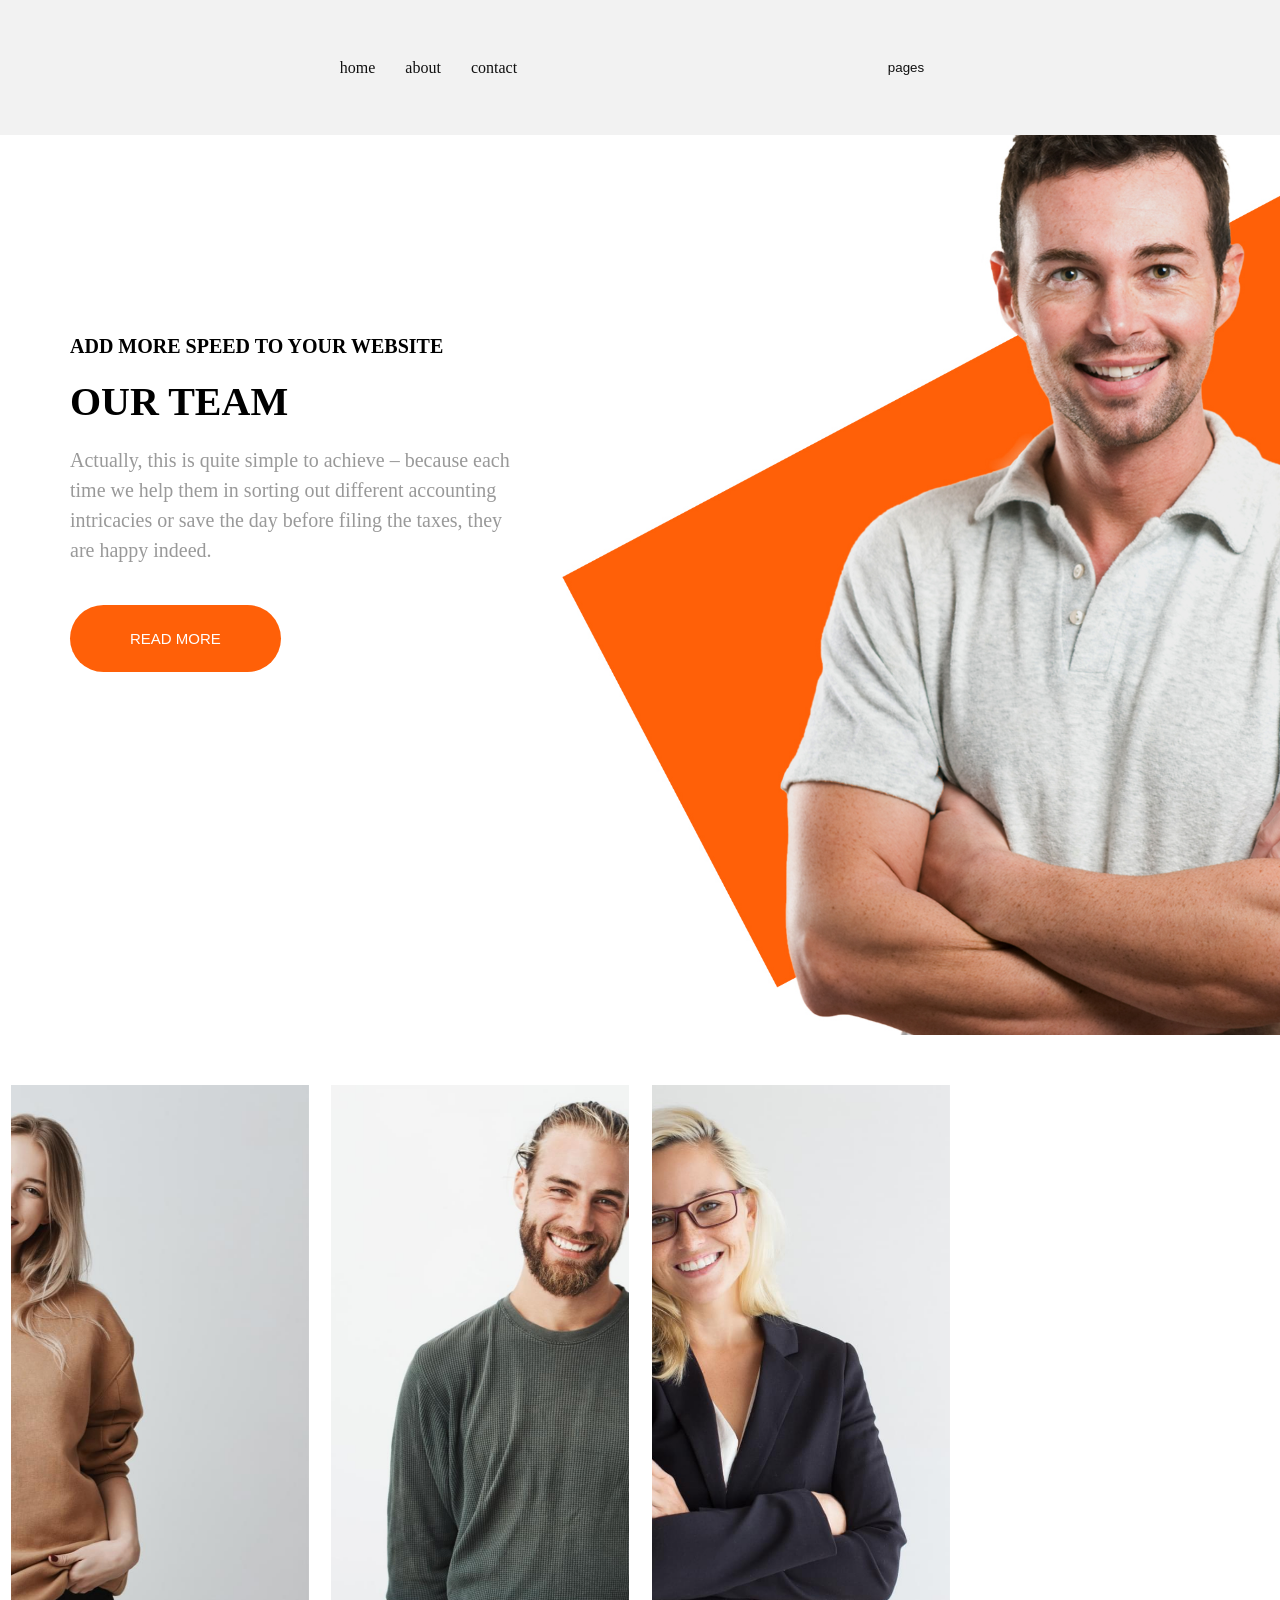
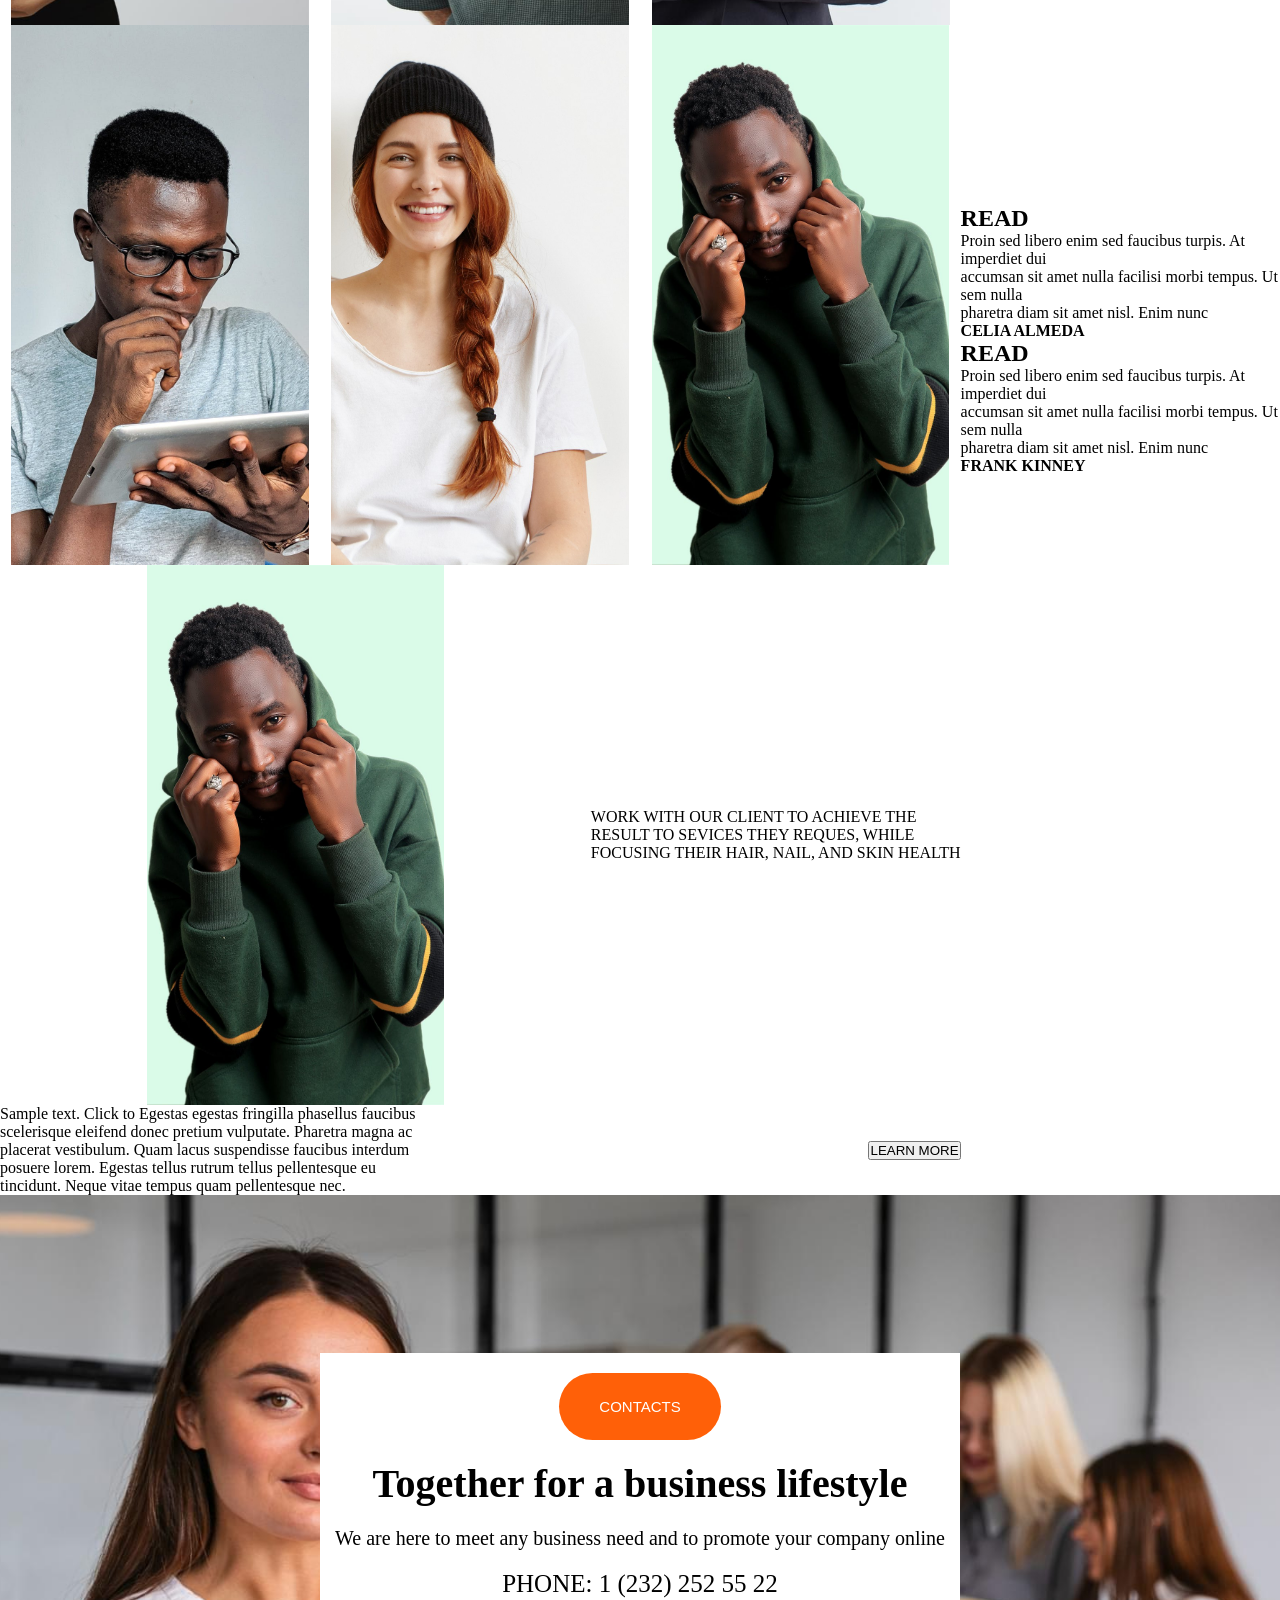
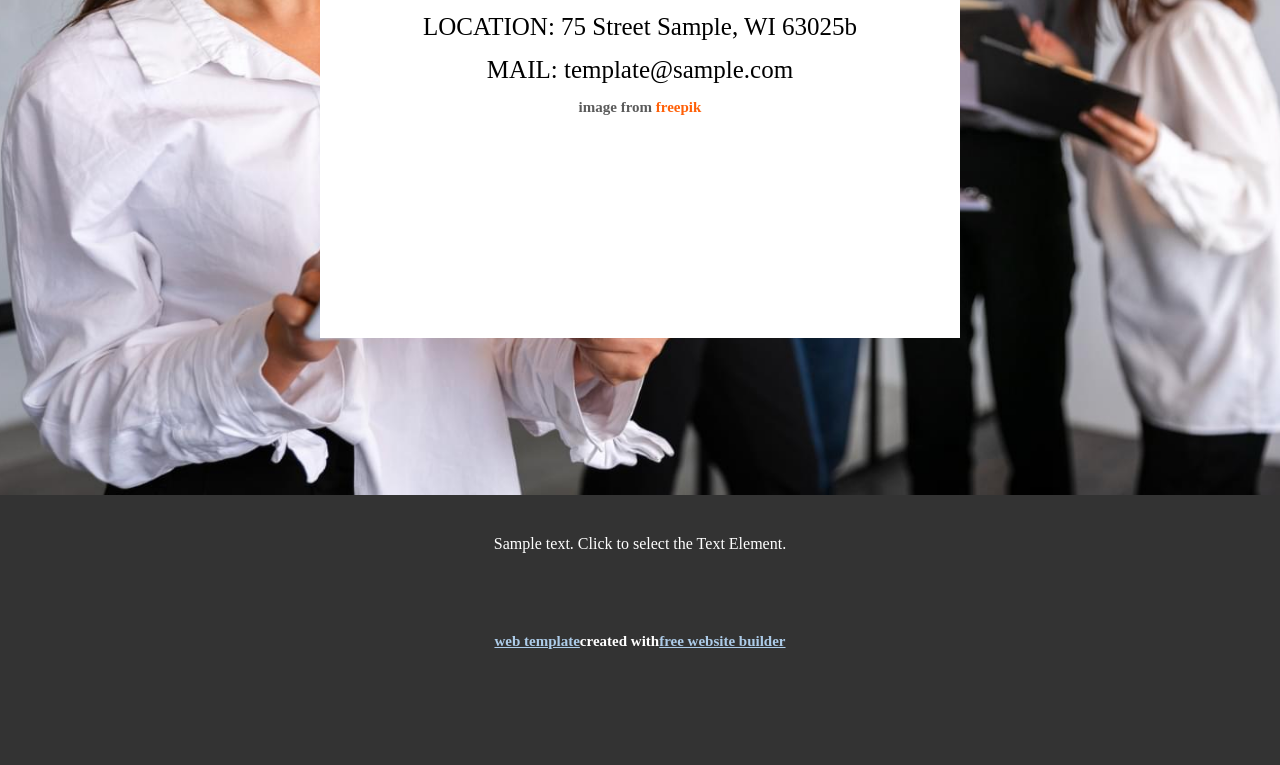
<file: company/index.html>
<!DOCTYPE html>
<html lang="en">
<head>
  <meta charset="UTF-8">
  <meta name="viewport" content="width=device-width, initial-scale=1.0">
  <title>Document</title>
  <link rel="stylesheet" href="style.css">
  <link rel="stylesheet" href="pages.css">
  <link rel="stylesheet" href="media.css">
</head>
<body>
  <header>
    <nav>
      <div class="menu"></div>
      <ul>
        <a href="index.html"><li>home</li></a>
        <a href="about.html"><li>about</li></a>
        <a href="contact.html"><li>contact </li></a>
      </ul>
      
    </nav>
    <nav class="dropdown">
      <button class="btn">pages</button>
      <ul class="dropdown-list">
        <a href="index.html"><li>home</li></a>
        <a href="page-1.html"><li>page-1</li></a>
        <a href="page-2.html"><li>page-2</li></a>
        <a href="page-3.html"><li>page-3</li></a>
        <a href="page-4.html"><li>page-4</li></a>
      </ul>
    </nav>

    
  </header>

  <section class="hero">
   <div class="text-area">
    <h4>
      ADD MORE SPEED TO YOUR WEBSITE
    </h4>
    <h1>
      OUR TEAM
    </h1>
    <p>
      Actually, this is quite simple to achieve – because each <br>
      time we help them in sorting out different accounting <br>
      intricacies or save the day before filing the taxes, they <br>
      are happy indeed.
    </p>
    <button>READ MORE</button>
   </div>
  </section>

  <section class="members">
    <div class="members-container">
      <div class="people people-1"> </div>
      <div class="people people-2"> </div>
      <div class="people people-3"> </div>
      <div class="people people-4"> </div>
      <div class="people people-5"> </div>
      <div class="people people-6"> </div>
      <div class="people people-7"> </div>
          WORK WITH OUR CLIENT TO ACHIEVE THE  <br>
          RESULT TO SEVICES THEY REQUES, WHILE <br>
          FOCUSING THEIR HAIR, NAIL, AND SKIN HEALTH
        </h5>
        <p>
          Sample text. Click to Egestas egestas fringilla phasellus faucibus  <br>
          scelerisque eleifend donec pretium vulputate. Pharetra magna ac <br>
          placerat vestibulum. Quam lacus suspendisse faucibus interdum <br>
          posuere lorem. Egestas tellus rutrum tellus pellentesque eu <br>
          tincidunt. Neque vitae tempus quam pellentesque nec.
        </p>
        <button>LEARN MORE</button>
      </div>
      <div class="right">
        <div class="top">
          <h2>READ</h2>
          <p>
            Proin sed libero enim sed faucibus turpis. At imperdiet dui <br>
            accumsan sit amet nulla facilisi morbi tempus. Ut sem nulla  <br>
            pharetra diam sit amet nisl. Enim nunc
          </p>
          <h4>
            CELIA ALMEDA
          </h4>
        </div>
        <div class="top">
          <h2>READ</h2>
          <p>
            Proin sed libero enim sed faucibus turpis. At imperdiet dui <br>
            accumsan sit amet nulla facilisi morbi tempus. Ut sem nulla <br>
            pharetra diam sit amet nisl. Enim nunc
          </p>
          <h4>
            FRANK KINNEY
          </h4>
        </div>
      </div>
    </div>
  </section>
  <section class="together">
    <div class="call-lines">
      <button>CONTACTS</button>
      <h3>
        Together for a business lifestyle
      </h3>
      <p>
        We are here to meet any business need and to promote your company online
      </p>
      <div class="fill">
        <label>PHONE:</label>
        1 (232) 252 55 22 <br>
      </div>
      <div class="fill">
        <label>LOCATION:</label>
        75 Street Sample, WI 63025b <br>
      </div>
     <div class="fill">
        <label>MAIL:</label>
        template@sample.com
     </div>
     <h6>image from <span>freepik</span></h6>
    </div>
  </section>

  <footer>
    <p>Sample text. Click to select the Text Element.</p>
    <h6><a href="">web template</a><span>created with</span><a href="">free website builder</a></h6>
  </footer>
</body>
</html>
</file>
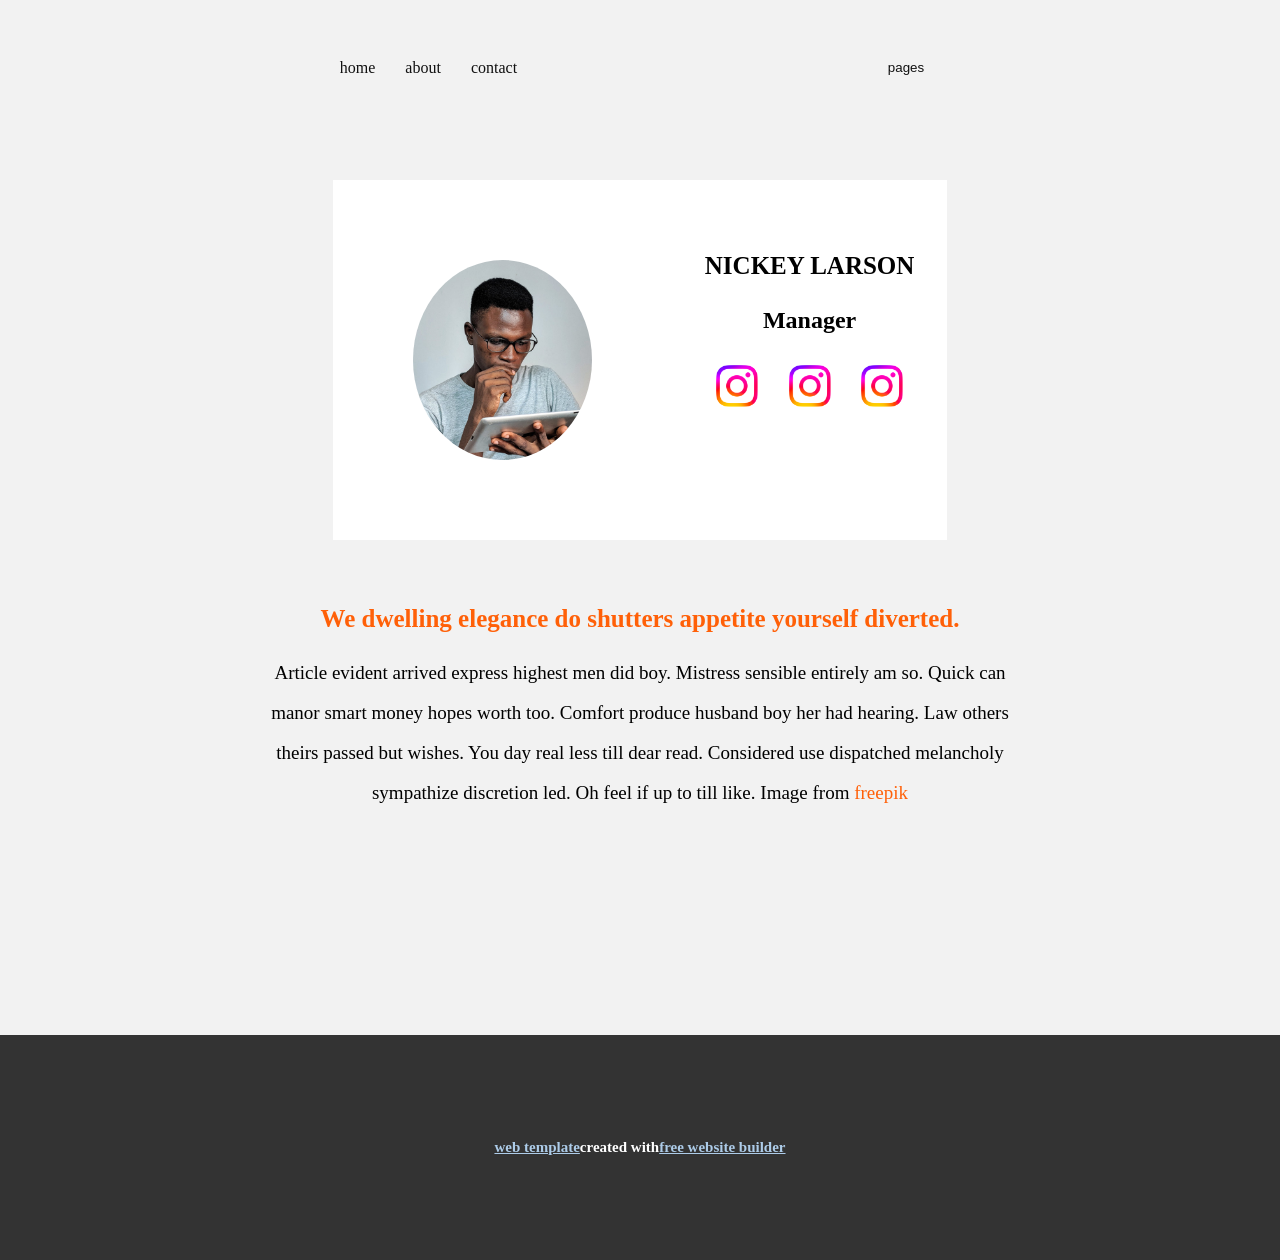
<file: company/about.html>
<!DOCTYPE html>
<html lang="en">
<head>
  <meta charset="UTF-8">
  <meta name="viewport" content="width=device-width, initial-scale=1.0">
  <title>Document</title>
  <link rel="stylesheet" href="style.css">
  <link rel="stylesheet" href="pages.css">
  <link rel="stylesheet" href="media.css">
</head>
<body>
  <header>
    <nav>
      <div class="menu"></div>
      <ul>
        <a href="index.html"><li>home</li></a>
        <a href="about.html"><li>about</li></a>
        <a href="contact.html"><li>contact </li></a>
      </ul>
    </nav>
    <nav class="dropdown">
      <button class="btn">pages</button>
      <ul class="dropdown-list">
        <a href="index.html"><li>home</li></a>
        <a href="page-1.html"><li>page-1</li></a>
        <a href="page-2.html"><li>page-2</li></a>
        <a href="page-3.html"><li>page-3</li></a>
        <a href="page-4.html"><li>page-4</li></a>
      </ul>
    </nav>
  </header>

  <section class="first">
    <div class="first-container">
      <div class="first-image">
        <div class="circle"></div>
        <div class="right">
          <h3>NICKEY LARSON</h3>
          <h6>Manager</h6>
          <div class="icon">
            <img src="images\instagram.png" alt="" width="25%" style="fill-opacity: orangered;">
            <img src="images\instagram.png" alt="" width="25%" style="fill-opacity: orangered;">
            <img src="images\instagram.png" alt="" width="25%" style="fill-opacity: orangered;">
          </div>
        </div>
      </div>
      <div class="first-text">
        <h5>We dwelling elegance do shutters appetite yourself diverted.</h5>
        <p>
          Article evident arrived express highest men did boy. Mistress sensible entirely am so. Quick can <br>
          manor smart money hopes worth too. Comfort produce husband boy her had hearing. Law others <br>
          theirs passed but wishes. You day real less till dear read. Considered use dispatched melancholy <br>
          sympathize discretion led. Oh feel if up to till like. Image from <span>freepik</span>
        </p>
      </div>
    </div>
  </section>

  <footer class="about">
    <h6><a href="">web template</a><span>created with</span><a href="">free website builder</a></h6>
  </footer>

</body>
</html>
</file>
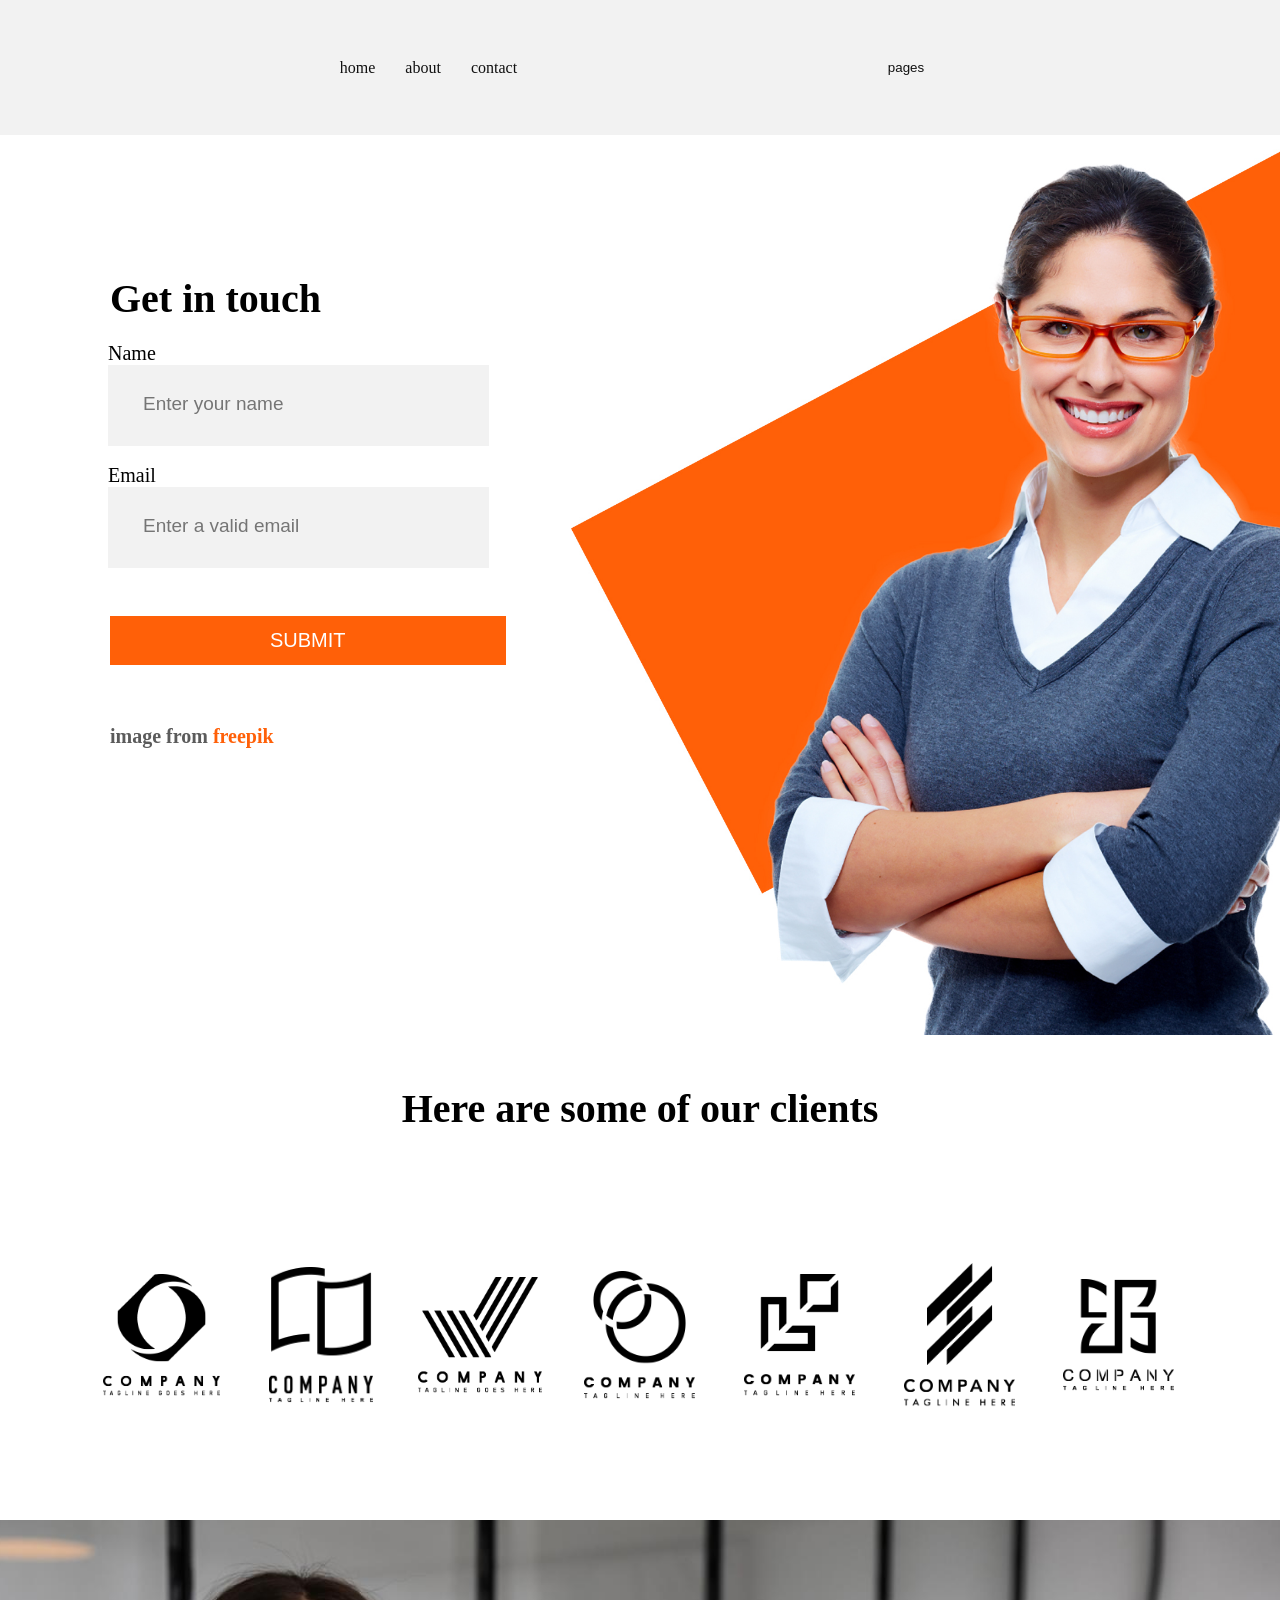
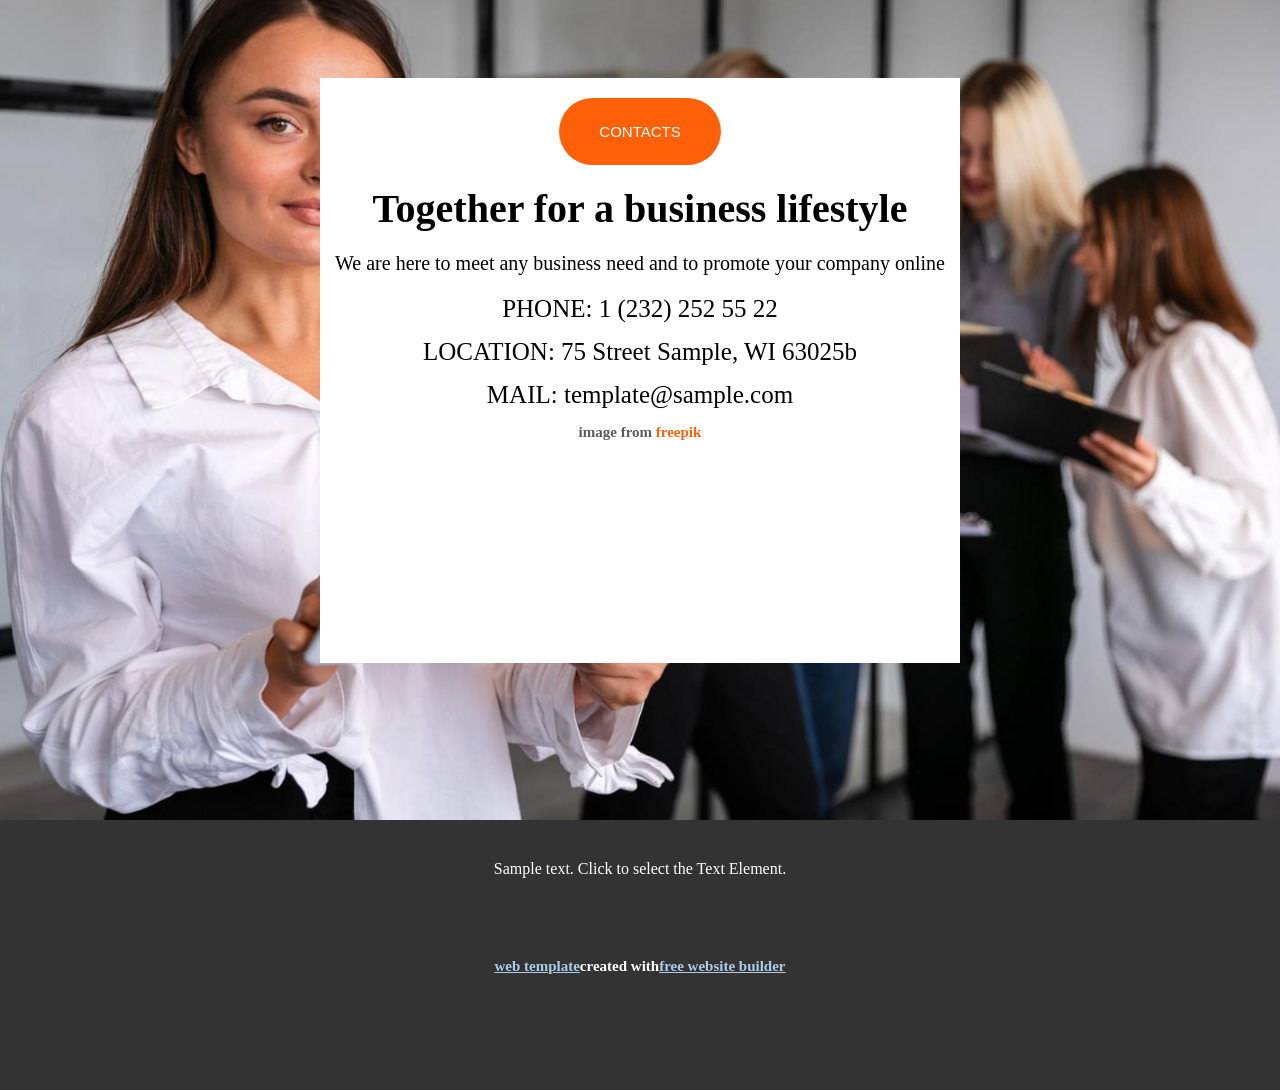
<file: company/contact.html>
<!DOCTYPE html>
<html lang="en">
<head>
  <meta charset="UTF-8">
  <meta name="viewport" content="width=device-width, initial-scale=1.0">
  <title>Document</title>
  <link rel="stylesheet" href="style.css">
  <link rel="stylesheet" href="pages.css">
  <link rel="stylesheet" href="media.css">
</head>
<body>
  <header>
    <nav>
      <div class="menu"></div>
      <ul>
        <a href="index.html"><li>home</li></a>
        <a href="about.html"><li>about</li></a>
        <a href="contact.html"><li>contact </li></a>
      </ul>
    </nav>
    <nav class="dropdown">
      <button class="btn">pages</button>
      <ul class="dropdown-list">
        <a href="index.html"><li>home</li></a>
        <a href="page-1.html"><li>page-1</li></a>
        <a href="page-2.html"><li>page-2</li></a>
        <a href="page-3.html"><li>page-3</li></a>
        <a href="page-4.html"><li>page-4</li></a>
      </ul>
    </nav>
  </header>
  <section class="reach-out">
    <form>
      <h1>Get in touch</h1>

      <div class="fill-box">
        <label for="name">Name</label> <br>
        <input type="text" name="name" id="" placeholder="Enter your name "> <br>
      </div>

      <div class="fill-box">
        <label for="email">Email</label> <br>
        <input type="email" name="email" id="" placeholder="Enter a valid email"><br>
      </div>

        <button>SUBMIT</button>
      <h6>image from <span>freepik</span></h6>
    </form>
  </section>
  <section class="client">
    <h3>Here are some of our clients</h3>
    <div class="client-container">
      <div class="companies">
        <img src="images\comp-1.png" alt="" width="90%">
      </div>
      <div class="companies">
        <img src="images\comp-2.png" alt="" width="80%">
      </div>
      <div class="companies">
        <img src="images\comp-3.png" alt="" width="95%">
      </div>
      <div class="companies">
        <img src="images\comp-4.png" alt="" width="85%">
      </div>
      <div class="companies">
        <img src="images\comp-5.png" alt="" width="85%">
      </div>
      <div class="companies">
        <img src="images\comp-6.png" alt="" width="85%">
      </div>
      <div class="companies">
        <img src="images\comp-7.png" alt="" width="85%">
      </div>
    </div>
  </section>
  <section class="together">
    <div class="call-lines">
      <button>CONTACTS</button>
      <h3>
        Together for a business lifestyle
      </h3>
      <p>
        We are here to meet any business need and to promote your company online
      </p>
      <div class="fill">
        <label>PHONE:</label>
        1 (232) 252 55 22 <br>
      </div>
      <div class="fill">
        <label>LOCATION:</label>
        75 Street Sample, WI 63025b <br>
      </div>
     <div class="fill">
        <label>MAIL:</label>
        template@sample.com
     </div>
     <h6>image from <span>freepik</span></h6>
    </div>
  </section>

  <footer>
    <p>Sample text. Click to select the Text Element.</p>
    <h6><a href="">web template</a><span>created with</span><a href="">free website builder</a></h6>
  </footer>
</body>
</html>
</file>
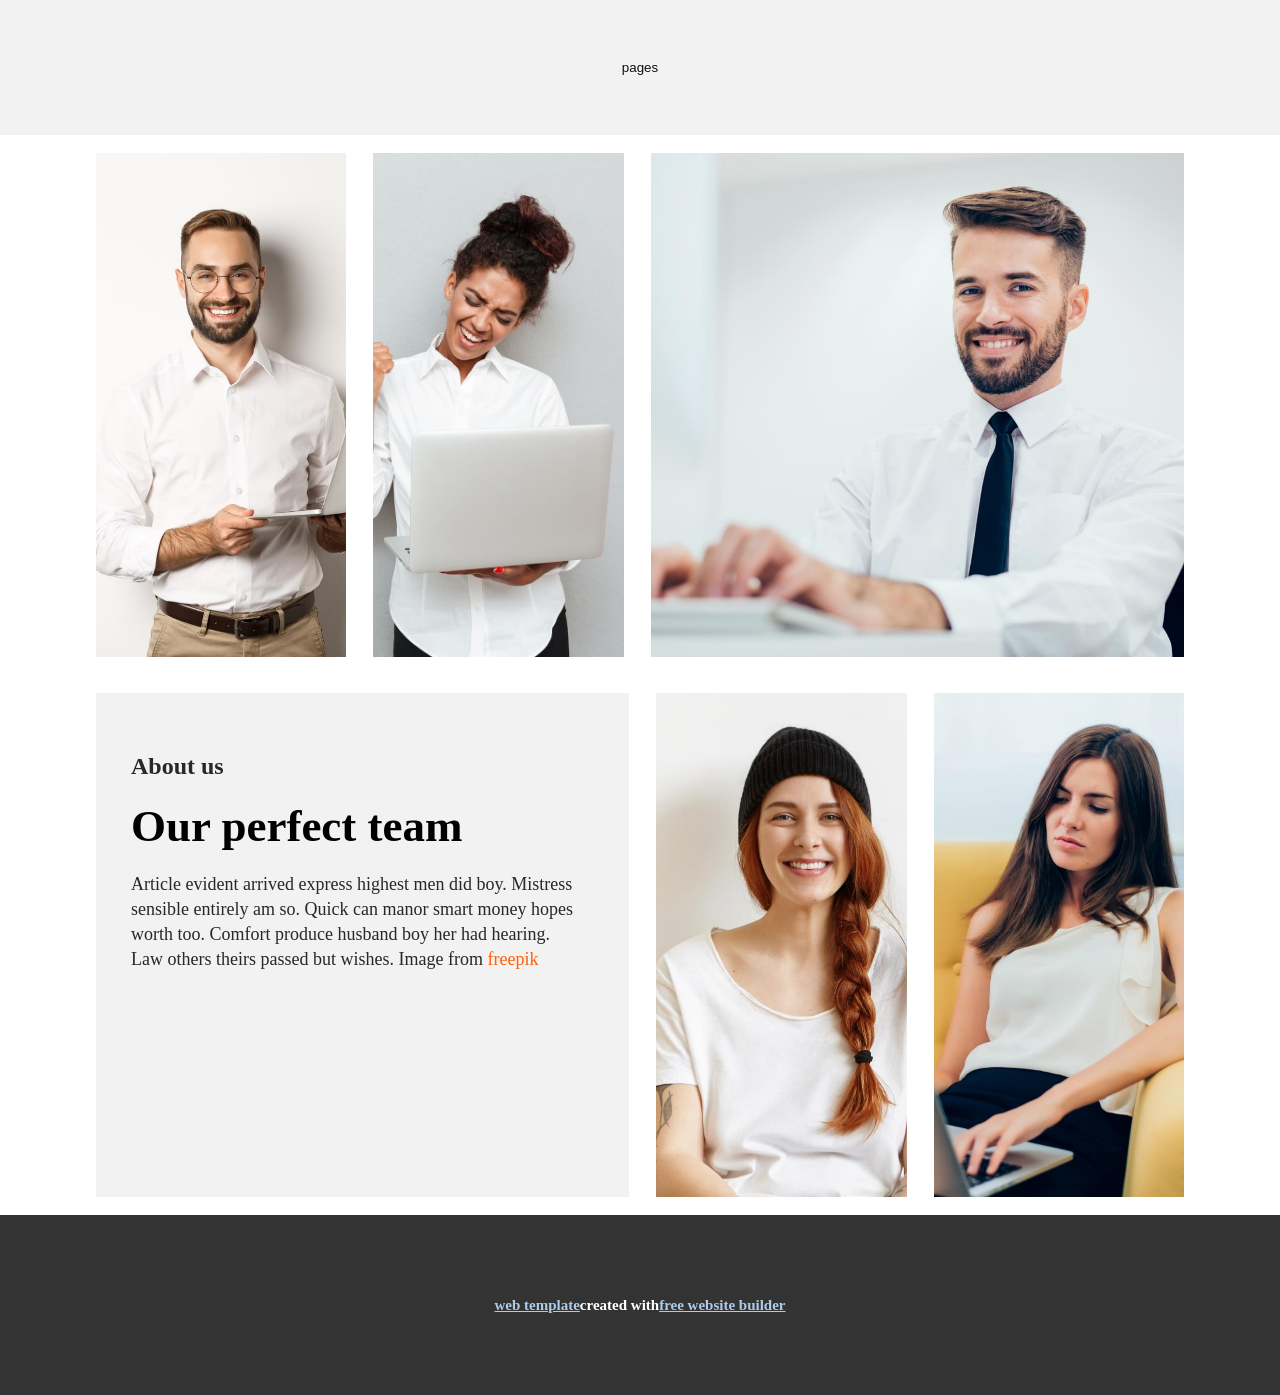
<file: company/page-1.html>
<!DOCTYPE html>
<html lang="en">
<head>
  <meta charset="UTF-8">
  <meta name="viewport" content="width=device-width, initial-scale=1.0">
  <title>Document</title>
    <link rel="stylesheet" href="style.css">
    <link rel="stylesheet" href="pages.css">
    <link rel="stylesheet" href="media.css">
</head>
<body>
  <header>
    <nav class="dropdown">
      <button class="btn">pages</button>
      <ul class="dropdown-list">
        <a href="index.html"><li>home</li></a>
        <a href="page-1.html"><li>page-1</li></a>
        <a href="page-2.html"><li>page-2</li></a>
        <a href="page-3.html"><li>page-3</li></a>
        <a href="page-4.html"><li>page-4</li></a>
      </ul>
    </nav>
  </header>
  <section class="team">
    <div class="team-container">
      <div class="mates-1 mate"></div>
      <div class="mates-2 mate"></div>
      <div class="mates-3 mate"></div>
      <div class="mates-4 mate">
        <h5>About us</h5>
        <h3>Our perfect team</h3>
        <p>
          Article evident arrived express highest men did boy. Mistress <br>
          sensible entirely am so. Quick can manor smart money hopes <br>
          worth too. Comfort produce husband boy her had hearing. <br>
          Law others theirs passed but wishes. Image from <span>freepik</span>
        </p>
      </div>
      <div class="mates-5 mate"></div>
      <div class="mates-6 mate"></div>
    </div>
  </section>
  <footer class="page-1">
    <h6><a href="">web template</a><span>created with</span><a href="">free website builder</a></h6>
  </footer>
</body>
</html>
</file>
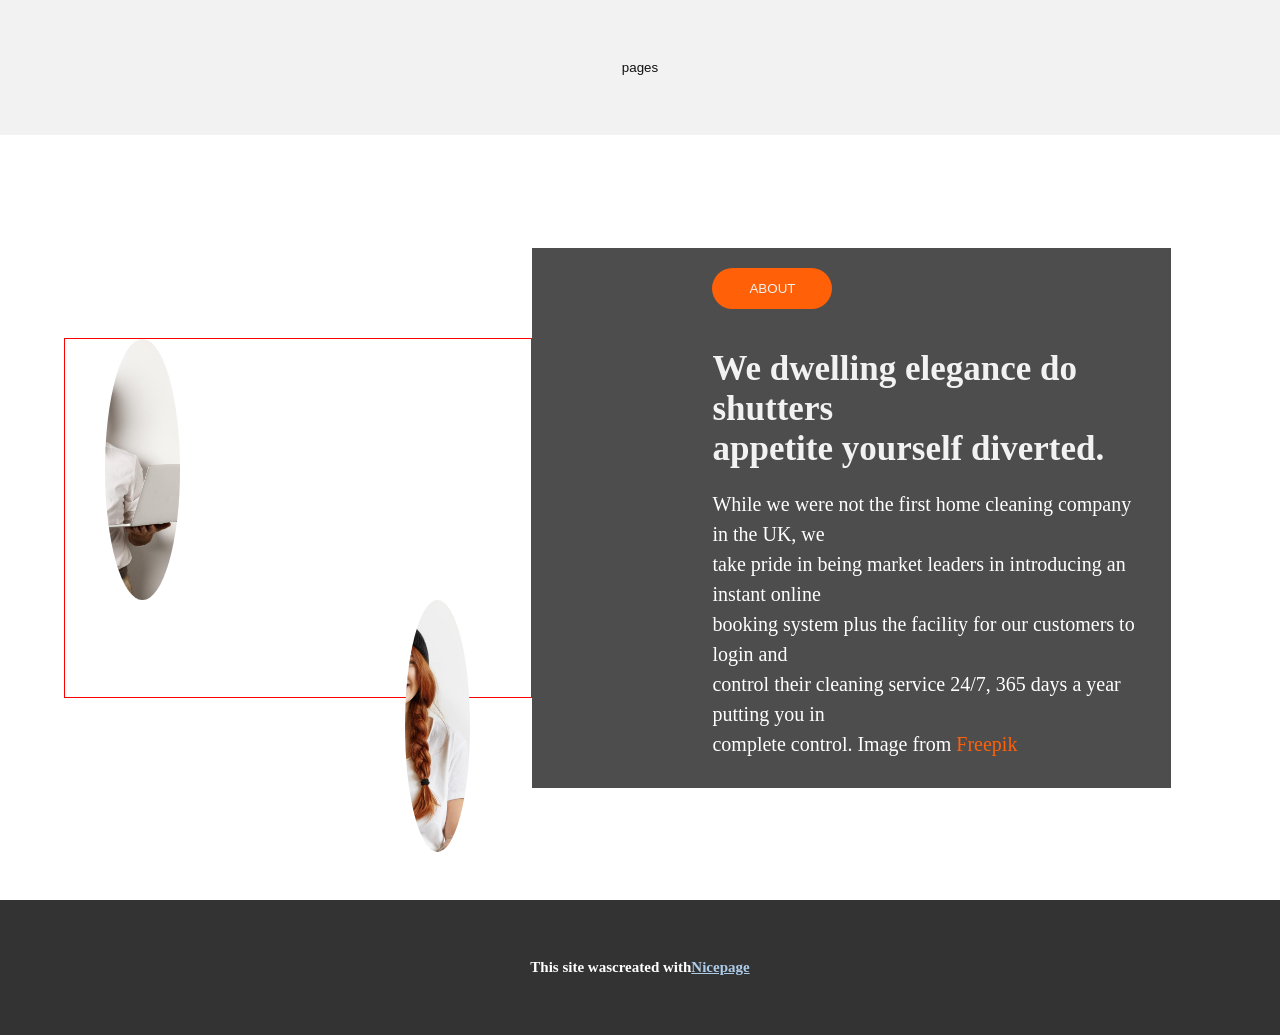
<file: company/page-2.html>
<!DOCTYPE html>
<html lang="en">
<head>
  <meta charset="UTF-8">
  <meta name="viewport" content="width=device-width, initial-scale=1.0">
  <title>Document</title>
    <link rel="stylesheet" href="style.css">
    <link rel="stylesheet" href="pages.css">
    <link rel="stylesheet" href="media.css">
</head>
<body>
  <header>
    <nav class="dropdown">
      <button class="btn">pages</button>
      <ul class="dropdown-list">
        <a href="index.html"><li>home</li></a>
        <a href="page-1.html"><li>page-1</li></a>
        <a href="page-2.html"><li>page-2</li></a>
        <a href="page-3.html"><li>page-3</li></a>
        <a href="page-4.html"><li>page-4</li></a>
      </ul>
    </nav>
  </header>
  <section class="page-2">
    <div class="page-2-container">
      <div class="position">
        <div class="pic-1 pic"> </div>
        <div class="pic-2 pic"> </div>
      </div>
      <div class="pic-text"> 
        <button>ABOUT</button>
        <h3>
          We dwelling elegance do shutters <br>
           appetite yourself diverted.
        </h3>
        <p>
          While we were not the first home cleaning company in the UK, we <br>
          take pride in being market leaders in introducing an instant online <br>
          booking system plus the facility for our customers to login and <br>
          control their cleaning service 24/7, 365 days a year putting you in <br>
          complete control. Image from <span>Freepik</span>
        </p>
      </div>
    </div>
  </section>
  <footer class="pagefoot">
    <h6>This site wascreated with</span><a href="">Nicepage</a></h6>
  </footer>
</body>
</html>
</file>
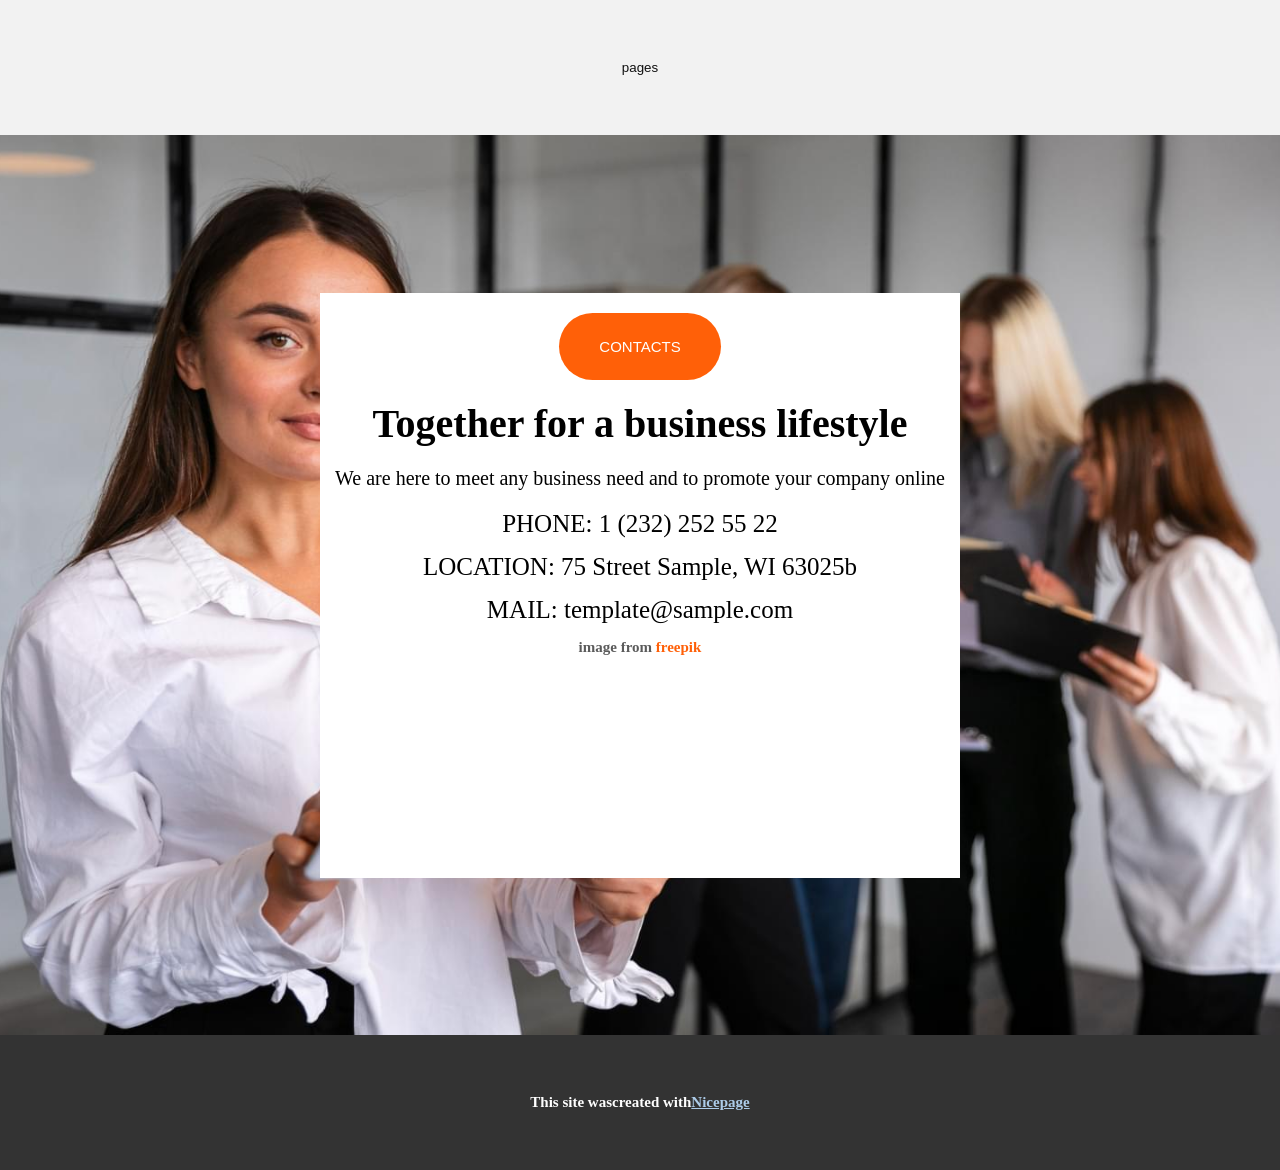
<file: company/page-3.html>
<!DOCTYPE html>
<html lang="en">
<head>
  <meta charset="UTF-8">
  <meta name="viewport" content="width=device-width, initial-scale=1.0">
  <title>Document</title>
    <link rel="stylesheet" href="style.css">
    <link rel="stylesheet" href="pages.css">
    <link rel="stylesheet" href="media.css">
</head>
<body>
  <header>
    <nav class="dropdown">
      <button class="btn">pages</button>
      <ul class="dropdown-list">
        <a href="index.html"><li>home</li></a>
        <a href="page-1.html"><li>page-1</li></a>
        <a href="page-2.html"><li>page-2</li></a>
        <a href="page-3.html"><li>page-3</li></a>
        <a href="page-4.html"><li>page-4</li></a>
      </ul>
    </nav>
  </header>
  <section class="together">
    <div class="call-lines">
      <button>CONTACTS</button>
      <h3>
        Together for a business lifestyle
      </h3>
      <p>
        We are here to meet any business need and to promote your company online
      </p>
      <div class="fill">
        <label>PHONE:</label>
        1 (232) 252 55 22 <br>
      </div>
      <div class="fill">
        <label>LOCATION:</label>
        75 Street Sample, WI 63025b <br>
      </div>
     <div class="fill">
        <label>MAIL:</label>
        template@sample.com
     </div>
     <h6>image from <span>freepik</span></h6>
    </div>
  </section>

  <footer class="pagefoot">
    <h6>This site wascreated with</span><a href="">Nicepage</a></h6>
  </footer>
</body>
</html>
</file>
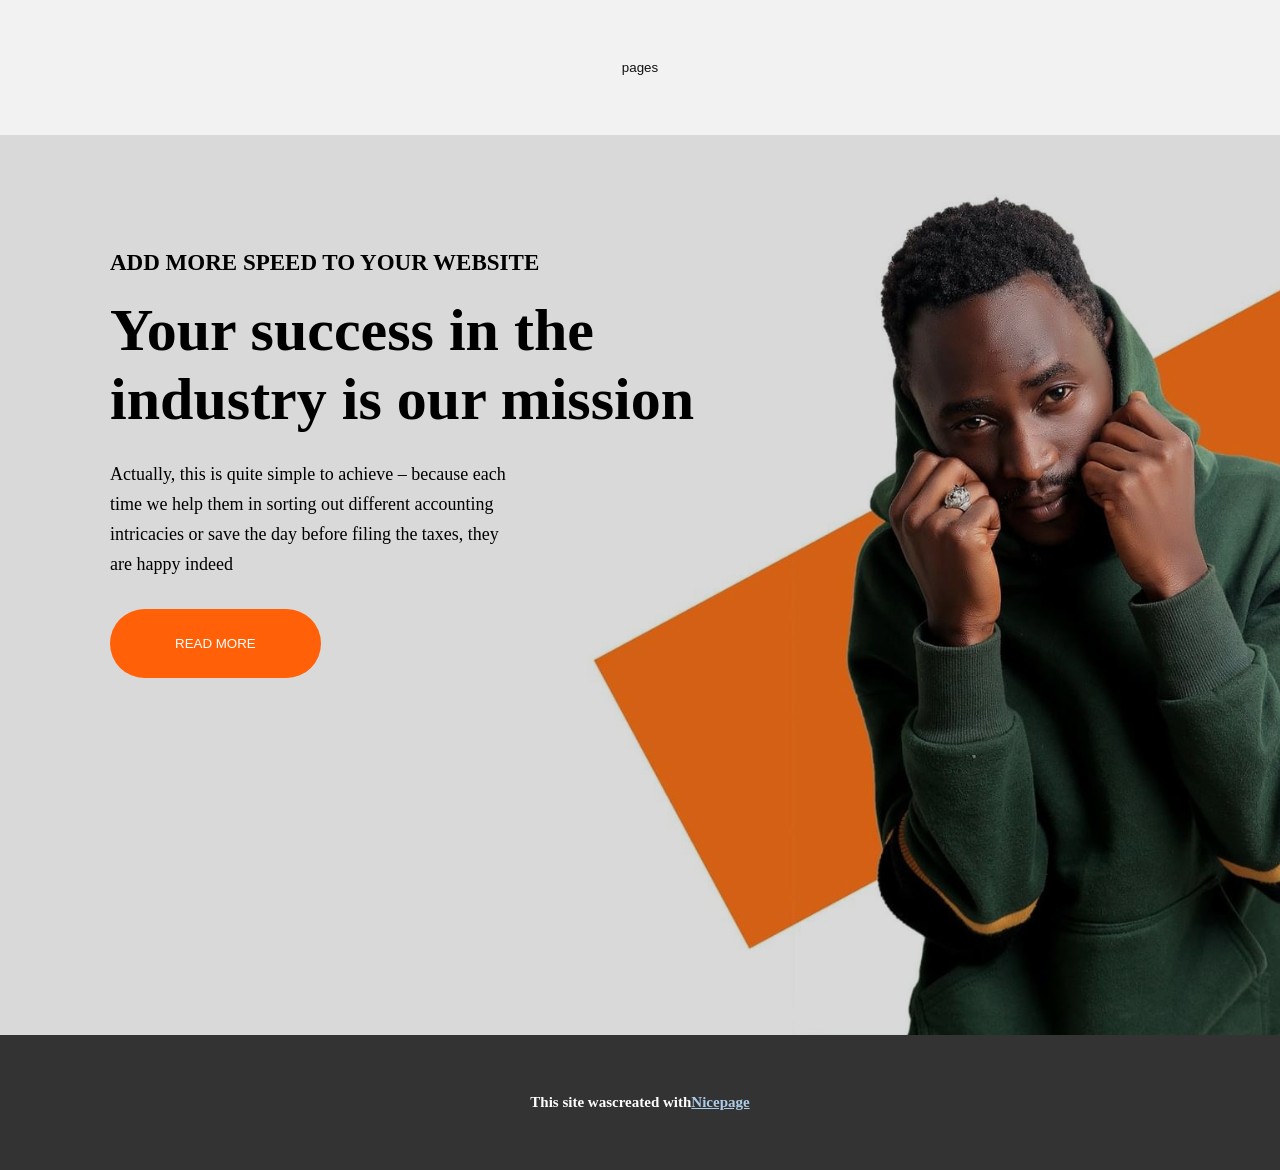
<file: company/page-4.html>
<!DOCTYPE html>
<html lang="en">
<head>
  <meta charset="UTF-8">
  <meta name="viewport" content="width=device-width, initial-scale=1.0">
  <title>Document</title>
    <link rel="stylesheet" href="style.css">
    <link rel="stylesheet" href="pages.css">
    <link rel="stylesheet" href="media.css">
</head>
<body>
  <header>
    <nav class="dropdown">
      <button class="btn">pages</button>
      <ul class="dropdown-list">
        <a href="index.html"><li>home</li></a>
        <a href="page-1.html"><li>page-1</li></a>
        <a href="page-2.html"><li>page-2</li></a>
        <a href="page-3.html"><li>page-3</li></a>
        <a href="page-4.html"><li>page-4</li></a>
      </ul>
    </nav>
  </header>
  <section class="success">
    <div class="text-path">
      <h4>ADD MORE SPEED TO YOUR WEBSITE</h4>
      <h1>
        Your success in the <br> industry is our mission
      </h1>
      <p>
        Actually, this is quite simple to achieve – because each <br>
        time we help them in sorting out different accounting <br>
        intricacies or save the day before filing the taxes, they <br>
        are happy indeed
      </p>
      <button>READ MORE</button>
    </div>
  </section>
  <footer class="pagefoot">
    <h6>This site wascreated with</span><a href="">Nicepage</a></h6>
  </footer>
</body>
</html>
</file>
<file: company/style.css>
*{
  margin: 0;
  padding: 0;
  box-sizing: border-box;
}

header{
  /* border: 1px solid red; */
  background-color: #f2f2f2;
  width: 100%;
  height: 15vh;
  display: flex;
  align-items: center;
  justify-content: space-evenly;
}

nav ul{
  display: flex;
}



nav ul li{
  margin: 15px;
  list-style: none;
}

.menu{
  display: none;
  width: 30px;
  height: 30px;
  /* border: 1px solid red; */
  background-image: url(./images/stack_14035097.png);
  background-position: center;
  background-repeat: no-repeat;
  background-size: cover ;
}

.hero{
  /* border: 1px solid red; */
  width: 100%;
  height: 100vh;
  display: flex;
  align-items: center;
  justify-content: space-between;
  background-image: url(./images/pexels-photo-7336500.jpg);
  background-position: center;
  background-repeat: no-repeat;
  background-size: cover ;

}

.text-area{
  margin-left: 50px;
  width: 40%;
  height: 60vh;
  /* border: 1px solid red; */
}

.text-area h4{
  margin: 20px;
  font-size: 20px;
}
.text-area h1{
  margin: 20px;
  color: black;
  font-size: 40px;
}
.text-area p{
  margin: 20px;
  line-height: 30px;
  color: #999999;
  font-size: 20px;
}

.text-area button{
  border: none;
  padding: 25px 60px;
  border-radius:50px ;
  margin: 20px;
  color: #ffffff;
  font-size: 15px;
  outline: none;
  background-color: #ff6008;
}


/* ANOTHER SECTION  BEGINS FROM BELOW*/


.members{
  width: 100%;
  height: 190vh;
  /* border: 1px solid red; */
  display: flex;
  align-items: center;
  justify-content: center;
  margin-top: 50px;
}

.members-container{
  width: 90%;
  height: 190vh;
  /* border: 1px solid red; */
  display: flex;
  align-items: center;
  justify-content: space-between;
  /* flex-direction: column; */
  flex-wrap: wrap;  
}

@keyframes real{
  from{
    opacity: 0;
    scale: 0;
  }
  to{
    opacity: 1;
    scale: 1;
  }
}

.people{
  animation: real linear;
  animation-timeline: view();
  animation-range: entry 0% cover 45%;
}

.people-1{
  width: 31%;
  height: 60vh;
  /* border: 1px solid red; */
  margin: auto;
  background-image: url(./images/0ne.jpg);
  background-position: right;
  background-repeat: no-repeat;
   background-size: cover;
}

.people-2{
  width: 31%;
  height: 60vh;
  /* border: 1px solid red; */
  margin: auto;
  background-image: url(./images/two.jpg);
  background-position: left;
  background-repeat: no-repeat;
   background-size: cover;
}

.people-3{
  width: 31%;
  height: 60vh;
  /* border: 1px solid red; */
  margin: auto;
  background-image: url(./images/three.jpg);
  background-position: center;
  background-repeat: no-repeat;
   background-size: cover;
}

.people-4{
  width: 31%;
  height: 60vh;
  /* border: 1px solid red; */
  margin: auto;
  background-image: url(./images/four.jpeg);
  background-position: center;
  background-repeat: no-repeat;
   background-size: cover;
}

.people-5{
  width: 31%;
  height: 60vh;
  /* border: 1px solid red; */
  margin: auto;
  background-image: url(./images/five.jpg);
  background-position: center;
  background-repeat: no-repeat;
   background-size: cover;
}

.people-6{
  width: 31%;
  height: 60vh;
  /* border: 1px solid red; */
  margin: auto;
  background-image: url(./images/six.jpeg);
  background-position: center;
  background-repeat: no-repeat;
   background-size: cover;
}

.people-7{
  width: 31%;
  height: 60vh;
  /* border: 1px solid red; */
  margin: auto;
  background-image: url(./images/six.jpeg);
  background-position: center;
  background-repeat: no-repeat;
   background-size: cover;
}

.people-8{
  width: 31%;
  height: 60vh;
  /* border: 1px solid red; */
  margin: auto;
  background-image: url(./images/seven.jpeg);
  background-position: center;
  background-repeat: no-repeat;
   background-size: cover;
}

.people-9{
  width: 31%;
  height: 60vh;
  /* border: 1px solid red; */
  margin: auto;
  background-image: url(./images/eight.jpg);
  background-position: center;
  background-repeat: no-repeat;
   background-size: cover;
}


/* ANOTHER SECTION BEGINS FROM BELOW */


.pink{
  width: 100%;
  height: 100vh;
  display: flex;
  align-items: center;
  justify-content: center;
  background-color: #f0cccf;
}

.pink-container{
  width: 84%;
  height: 85vh;
  display: flex;
  align-items: center;
  justify-content: space-between;
}

.pink .left{
  width: 55%;
  height: 85vh;
  margin-right: 10px;
  /* border: 1px solid red; */
  background-color: #ff6008;
  color: #ffffff;
}

.pink .left h5{
  font-size: 21px;
  margin: 60px 0px 20px 25px;
}

.pink .left p{
  font-size: 21px;
  line-height: 40px;
  margin-left: 20px;
}

.pink .left button{
  border: none;
  padding: 25px 60px;
  border-radius:50px ;
  margin: 20px;
  color: #111111;
  font-size: 15px;
  outline: none;
  background-color: #ffffff;
}

.pink .right{
  width: 50%;
  height: 85vh;
  display: flex;
  align-items: center;
  justify-content: space-between;
  flex-direction: column;
  /* border: 1px solid red; */
}

.pink .right .top{
  /* border: 1px solid red; */
  background-color: #ffffff;
  height: 40vh;
  width: 100%;
  animation: trans linear;
  animation-timeline: view();
  animation-range: entry 0% cover 45%;
}

@keyframes trans{
  from{
    opacity: 0;
    transform: translatex(100px);
  }

  to{
    opacity: 1;
    transform:translatex(0px) ;
  }
}

.pink .right .top h2{
  padding-top: 35px;
  color: #ff6008;
  margin-bottom: 20px;
  margin: 20px;
}

.pink .right .top p{
  font-size: 20px;
  margin: 20px;
  color: rgba(19, 19, 19, 0.904);

}

.pink .right .top h4{
  margin: 20px;
  font-size: 20px;
}


/* ANOTHER SECTION BEGINS FROM BELOW */


.together{
  width: 100%;
  height: 100vh;
   background-image: url(./images/nine.jpg);
   background-position: center;
   background-repeat: no-repeat;
    background-size: cover;
    display: flex;
    align-items: center;
    justify-content: center;
}

.together .call-lines{
  width: 50%;
  height: 65vh;
  background-color: #ffffff;
  text-align: center;
  /* border: 1px solid red; */
}

@keyframes read{
  from{
    opacity: 0;
    scale: 0;
  }
  to{
    opacity: 1;
    scale: 1;
  }
}

.together .call-lines{
  animation: read linear;
  animation-timeline: view();
  animation-range: 0% cover 45%;
}

.together .call-lines button{
  border: none;
  padding: 25px 40px;
  border-radius:50px ;
  margin: 20px;
  color: #ffffff;
  font-size: 15px;
  outline: none;
  background-color: #ff6008;
}

.together h3{
  font-size: 40px;
  margin-bottom: 20px;
}

.together p{
  font-size: 20px;
  margin-bottom: 20px;
}

.together .fill{
  margin: 15px;
  font-size: 25px;
}

.together h6{
  font-size: 15px;
  color: rgba(43, 43, 43, 0.774);
}

.together h6 span{
  color: #ff6008;
}


/* THIS IS THE FOOTER FOR THE HOME PAGE*/


footer{
  width: 100%;
  height: 30vh;
  text-align: center;
  background-color: #333333;
}

footer p{
  padding-top: 40px;
  margin-bottom: 80px;
  color: #ffffff;
}

footer h6{
  font-size: 15px;
  color: #ffffff;
}

footer h6 span{
  color: #ffffff;
}

footer a{
  color: #adcce9
}



/* THIS IS THE FIRST SECTION IN THE ABOUT US PAGE */


.first{
  width: 100%;
  height: 100vh;
  /* border: 1px solid red; */
  display: flex;
  background-color: #f2f2f2;
  align-items: center;
  justify-content: center;
}

.first-container{
  width: 60%;
  height: 90vh;
  /* border: 1px solid red; */
  display: flex;
  align-items: center;
  justify-content: space-between;
  flex-direction: column;
}

.first .first-image{
  width: 80%;
  height: 40vh;
  display: flex;
  align-items: center;
  background-color: #ffffff;
  justify-content: space-between;
  /* border: 1px solid red; */
}

.first .first-image .circle{
  /* border: 1px solid red; */
  border-radius: 50%;
  width: 200px;
  height: 200px;
  background-image: url(./images/four.jpeg);
  background-position: center;
  background-repeat: no-repeat;
  background-size: cover;
  margin:30px 80px;
}

.first .first-image .right{
  width: 50%;
  height: 30vh;
  text-align: center;
  /* border: 1px solid red; */
}
.first .first-image .right h3{
  margin: 27px 0px;
  font-size: 25px;
}
.first .first-image .right h6{
  margin: 27px 0px;
  font-size: x-large;
}

.first .icon{
  display: flex;
  width: 70% ;
  margin: auto;
  height: 50px;
  /* border: 1px solid red; */
  align-items: center;
  justify-content: space-between;
}

.first-text{
  width: 100%;
  height: 45vh;
  /* border: 1px solid red; */
  text-align: center;
}

.first-text h5{
  font-size: 25px;
  margin: 20px;
  color: #ff6008;
}
.first-text p{
  font-size: 19px;
  line-height: 40px;
}

.first-text p span{
  color: #ff6008;
}

/* THIS IS ANOTHER FOOTER */


.about{
  width: 100%;
  height: 25vh;
  display: flex;
  align-items: center;
  justify-content: center;
  background-color: #333333;
}


.about h6{
  font-size: 15px;
  color: #ffffff;
}

.about h6 span{
  color: #ffffff;
}


/* THIS IS THE FIRST SECTION FOR CONTACT US PAGE */


.reach-out{
  width: 100%;
  height: 100vh;
  /* border: 1px solid red; */
  background-image: url(./images/h.jpg);
  background-position: top;
  background-repeat: no-repeat;
  display: flex;
  align-items: center;
  background-size: cover;
}

.reach-out form{
  width: 40%;
  margin-left: 90px;
  margin-top: 60px;
  height: 80vh;
  /* border: 1px solid red; */
}

.reach-out h1{
  font-size: 40px;
  margin: 20px;

}

.reach-out form .fill-box{
  margin: 18px;
}

.reach-out form .fill-box label{
  font-size: 20px;
}

.reach-out form input{
  width: 80%;
  height: 9vh;
  background-color: #f2f2f2;
  outline: none;
  border: none;
  padding: 0 15px;
  /* margin: 18px; */
}

::placeholder{
  font-size: 19px;
  padding-left: 20px;
}

.reach-out form  button{
  font-size: 20px;
  padding:13px 160px;
  margin-top: 30px;
  background-color: #ff6008;
  color: #ffffff;border: none;
  margin-left: 20px;
}

.reach-out form h6{
  font-size: 20px;
  margin-top: 60px;
  margin-left: 20px;
  color: rgba(43, 43, 43, 0.774);
}

.reach-out form h6 span{
  color: #ff6008;
}


/* THIS IS ANOTHER SECTION OF THE CONTACT US PAGE */

.client{
  width: 100%;
  height: 45vh;
  /* border: 1px solid red; */
  margin-top: 30px;
  margin-bottom: 50px;
  display: flex;
  align-items: center;
  flex-direction: column;
  justify-content: space-between;

}

.client h3{
  font-size: 40px;
  margin-top: 20px;
}

.client-container{
  width: 85%;
  height: 30vh;
  /* border: 1px solid red; */
  display: flex;
  align-items: center;
  justify-content: space-between;
}

.companies{
  width: 12%;
  height: 26vh;
  /* border: 1px solid red; */
  display: flex;
  align-items: center;
  justify-content: center;
  
}

 




.me h6 span{
  color: #ff6008;
}
</file>
<file: company/pages.css>
*{
  margin: 0;
  padding: 0;
  box-sizing: border-box;
}

.dropdown{
  position: relative;
 
}

.btn{
  color: #111111;
  background-color: #f2f2f2;
  border: none;
  cursor: pointer;
  /* border: 1px solid red; */
  padding:10px 31px ;
}

.dropdown-list{
  display: none;
  background-color: #f2f2f2;
  min-width: 100px;
  z-index: 1;
  position: absolute;
}

.dropdown-list li{
  list-style: none;
  padding-left: 10px;
}

.dropdown:hover {
  cursor: pointer;
}

.dropdown:hover .dropdown-list{
  display: block;
}

header a{
  color: #111111;
  text-decoration: none;
}


/* THIS IS THE FIRST SECTION IN PAGE-1 */


.team{
  width: 100%;
  height: 120vh;
  /* border: 1px solid red; */
  display: flex;
  align-items: center;
  justify-content: center;
  
}

.team-container{
  width: 85%;
  height: 120vh;
  /* border: 1px solid red; */
  display: flex;
  align-items: center;
  justify-content:space-between;
  flex-wrap: wrap;
}

.mate{
  width: 23%;
  height: 56vh;
  /* border: 1px solid red; */
}

.mates-1{
  width: 23%;
  height: 56vh;
  /* border: 1px solid red; */
  background-image: url(./images/a.jpg);
  background-position: center;
  background-repeat: no-repeat;
  background-size: cover;
}

.mates-2{
  width: 23%;
  height: 56vh;
  /* border: 1px solid red; */
  background-image: url(./images/b.jpg);
  background-position: 70%;
  background-repeat: no-repeat;
  background-size: cover;
}

.mates-3{
  width: 49%;
  height: 56vh;
  /* border: 1px solid red; */
  background-image: url(./images/d.jpg);
  background-position: center;
  background-repeat: no-repeat;
  background-size: cover;
}

.mates-4{
  width: 49%;
  height: 56vh;
  padding-left: 15px;
  padding-top: 40px;
  background-color: #f2f2f2;
  /* border: 1px solid red; */
}

.mates-4 h5{
  font-size: x-large;
  margin: 20px;
  color: rgba(19, 19, 19, 0.904);
}

.mates-4 h3{
  font-size: 45px;
  margin: 20px;

}

.mates-4 p{
  font-size: 18px;
  margin-left: 20px;
  line-height: 25px;
  color: rgba(19, 19, 19, 0.904);
}

.mates-4 p span{
  color: #ff6008;
}

.mates-5{
  width: 23%;
  height: 56vh;
  /* border: 1px solid red; */
  background-image: url(./images/e.jpg);
  background-position: 35%;
  background-repeat: no-repeat;
  background-size: cover;
}

.mates-6{
  width: 23%;
  height: 56vh;
  /* border: 1px solid red; */
  background-image: url(./images/f.jpg);
  background-position: 70%;
  background-repeat: no-repeat;
  background-size: cover;
}

/* THIS IS A FOOTER FOR PAGE-1 */

.page-1{
  width: 100%;
  height: 20vh;
  display: flex;
  align-items: center;
  justify-content: center;
  background-color: #333333;
}


.page-1 h6{
  font-size: 15px;
  color: #ffffff;
}

.page-1 h6 span{
  color: #ffffff;
}

/* THIS IS THE SECTION FOR PAGE-2 */

.page-2{
  width: 100%;
  height: 85vh;
  display: flex;
  align-items: center;
  justify-content: center;
  /* border: 1px solid red; */
}

.page-2-container{
  width: 90%;
  height: 80vh;
  display: flex;
  align-items: center;
  justify-content: space-between;
  /* border: 1px solid red; */
}

.position{
  width: 50%;
  height: 40vh;
  border: 1px solid red;
  position: relative;
}

.pic{
  width: 20%;
  height: 35vh;
  border-radius: 50%;
  /* border: 1px solid red; */
}
.pic-1{
  width: 16%;
  height: 29vh;
  margin-left: 40px;
  border-radius: 50%;
  background-image: url(./images/a.jpg);
  background-position: 70%;
  background-repeat: no-repeat;
  background-size: cover;
  /* border: 1px solid red; */
}
.pic-2{
  width: 14%;
  height: 28vh;
  border-radius: 50%;
  position: absolute;
  left: 340px;
  z-index: 1;
  background-image: url(./images/e.jpg);
  background-position: 55%;
  background-repeat: no-repeat;
  background-size: cover;
  /* border: 1px solid red; */
}

.page-2 .pic-text{
  /* border: 1px solid red; */
  position: relative;
  background-color: #4d4d4d;
  padding-left: 160px;
  margin-right: 45px;
  width: 65%;
  height: 60vh;
}

.page-2 .pic-text button{
  padding: 13px 37px;
  background-color: #ff6008;
  margin:20px;
  color: #f2f2f2;
  border: none;
  border-radius: 80px;
}
.page-2 .pic-text h3{
  font-size: 35px;
  color: #f2f2f2;
  margin:20px;
}
.page-2 .pic-text p{
  font-size: 20px;
  margin:20px;
  color: #ffffff;
  line-height: 30px;
}

.page-2 .pic-text p span{
  color: #ff6008;
}


.pagefoot{
  width: 100%;
  height: 15vh;
  display: flex;
  align-items: center;
  justify-content: center;
  background-color: #333333;
}


.pagefoot h6{
  font-size: 15px;
  color: #ffffff;
}

.pagefoot h6 span{
  color: #ffffff;
}


/* THIS IS THE FIRST SECTION IN THE PAGE-4 */

.success{
  width: 100%;
  height: 100vh;
  /* border: 1px solid red; */
  display: flex;
  background-image:linear-gradient(0deg, rgba(0, 0, 0, 0.15), rgba(0, 0, 0, 0.15)), url(./images/i.jpg);
  background-position: 10%;
  background-repeat: no-repeat;
  background-size: cover;
}

.success .text-path{
  width: 50%;
  height: 80vh;
  margin: 90px;
  /* border: 1px solid red; */
}

.success .text-path h4{
  font-size: 23px;
  margin: 25px 0 10px  20px;
}

.success .text-path h1{
  font-size: 60px;
  margin: 20px 0 15px  20px;
}

.success .text-path p{
  font-size: 18px;
  line-height: 30px;
  margin: 25px 0 30px  20px;
}

.success .text-path button{
  padding: 27px 65px;
  border-radius: 40px;
  margin-left: 20px;
  color: #ffffff;
  background-color: #ff6008;
  border: none;
}
</file>
<file: company/media.css>
@media (max-width:1024px){
  .text-area {
    margin-left: 50px;
    width: 50%;
    height: 60vh;
    /* border: 1px solid red; */
}

.text-area p {
    font-size: 16px;
}


.people-1 {
  background-position: 62%;
}
.people-2{
  background-position: 20%;
}

.people-3 {
  background-position: 45%;
}



.pink {
  flex-wrap: wrap;
  height: 200vh;
}

.pink-container {
  flex-wrap: wrap;
  height: 200vh;
}

.pink .left {
  width: 100%;
}

.pink .left p {
  font-size: 30px;
  line-height: 60px;
}

.pink .right {
  width: 100%;
}

.pink .right .top {
  height: 40vh;
  width: inherit;
}


.pink .right .top p {
  font-size: 30px;
}

footer p {
  font-size: 20px;
}

footer h6 {
  font-size: 20px;
}

/* aboutus */

.first .first-image .right h3 {
  margin: 27px 0px;
  font-size: 21px;
}

.first-text p {
  font-size: 15px;
  line-height: 40px;
}


/* contact us */

.reach-out form {
  width: 45%;
}

.reach-out form input {
  width: 100%;
}

.reach-out form button {
  padding: 13px 50px;
}


/* page 1 */

.mates-4 p {
  font-size: 15px;
}


/* page 2 */
.page-2 .pic-text {
  width: 60%;
  height: 60vh;
} 

.page-2 .pic-text h3 {
  font-size: 24px;
}



.page-2 .pic-text p {
  font-size: 13px;
}

.pic-1 {
  width: 23%;
  height: 29vh;
  margin-left: 0px;
}

.pic-2 {
  width: 20%;
  left: 290px;
}
}

@media(max-width:768px){
  .text-area p {
    font-size: 14px;
    line-height: 23px;
}

  .pink .left p {
    font-size: 20px;
    line-height: 30px;
}

.pink .right .top p {
  font-size: 20px;
}

.together h3 {
  font-size: 18px;
  margin-bottom: 20px;
}

.together p {
  font-size: 18px;
  margin-bottom: 20px;
}

.together .fill {
  margin: 15px;
  font-size: 15px;
}

footer p {
  font-size: 17px;
}

footer h6 {
  font-size: 17px;
}

/* about us */

.first-text p {
  font-size: 11px;
  line-height: 40px;
}

.first .first-image {
  width: 100%;
  height: 40vh;
}

.first .first-image .circle {
  width: 45%;
  height: 25vh;
}

.first .first-image .right h3 {
  margin: 23px 0px;
  font-size: 11px;
}

/* page 1 */

.mates-4 h3 {
  font-size: 35px;
}


.mates-4 p {
  font-size: 11px;
}

/* page 2 */







/* page 4 */

.success .text-path h1 {
  font-size: 30px;
}

.success .text-path p {
  font-size: 16px;
}
}

@media (max-width:626px){
  nav ul  {
    display: none;
    background-color: #f2f2f2;
    min-width: 90px;
    position: absolute;
  }

  .menu{
    display:flex;
  }

  nav:hover ul  {
    display: block;
  }

  .text-area {
    width: 100%;
    height: 70vh;
}

.pink .left p {
  font-size: 18px;
  line-height: 30px;
}

.together p {
  font-size: 16px;
  margin-bottom: 20px;
}
}

@media (max-width:425px){
  nav ul  {
    display: none;
    background-color: #f2f2f2;
    min-width: 90px;
    position: absolute;
  }

  .menu{
    display:flex;
  }

  nav:hover ul  {
    display: block;
  }

  .hero {
    background-image: none;
}

.text-area p {
  font-size: 13px;
  line-height: 23px;
}

.members {
  flex-wrap: wrap;
  height: fit-content;
}

.members-container {
  flex-wrap: wrap;
  height: fit-content;
}

.people{
  background-position: center;
  width: 45%;
  height: 50vh;
}

.people-1, .people-2, .people-3{
  background-image: none;
  border: 1px solid red;
  display: none;
}

.pink .left h5 {
  font-size: 12px;
  line-height: 20px;
}

.pink .left p{
  font-size: 12px;
}


  .pink .right .top p {
      font-size: 13px;
      line-height: 25px;
  }

  .together .call-lines {
    width: 100%;
}

/* about us */

.first-container {
  width: 100%;
  height: 100vh;
}

.first .first-image {
  width: 100%;
  flex-wrap: wrap;
  height: fit-content;
  display: flex;
  flex-direction: column;
  align-items: center;
  justify-content: center;

}

.first .first-image .circle {
  width: 45%;
  height: 36vh;
}

.first .first-image .right {
  height: 25vh;
}

.first-text h5 {
  font-size: 13px;
}

.first .first-image .right h6 {
  margin: 12px 0px;
}

.first-text p {
  font-size: 10px;
  line-height: 20px;
}


/* contact us */

.reach-out{
  background-image: none;
}

.reach-out form {
  width: 100%;
  margin: 0px;
}

.reach-out form button {
  padding: 13px 150px;
}

.reach-out form h6 {
  margin-top: 30px;
}

.client h3{
  font-size: 30px;
}

.client {
  height: 35vh;
  margin-bottom: 0px;
  margin-top: 0px;
}

footer p {
  padding-top: 30px;
  margin-bottom: 40px;
}

/* page 1 */

.team{
  height: fit-content;
}

.team-container{
  flex-wrap: wrap;
  height: fit-content;
}

.mate{
  width: 100%;
  margin-top: 5px;
}








/* page 4 */

.success{
  height: 70vh;
}

.success .text-path h4 {
  font-size: 20px;
  margin: 25px 0 10px 20px;
}


.success .text-path {
  width: 100%;
  margin: 0px;
}

  .success .text-path h1 {
      font-size: 30px;
  }
}

@media(max-width:375px){
  nav ul  {
    display: none;
    background-color: #f2f2f2;
    min-width: 90px;
    position: absolute;
  }

  .menu{
    display:flex;
  }

  nav:hover ul  {
    display: block;
  }

  .text-area p {
    font-size: 12px;
}

.pink .left h5 {
  font-size: 12px;
}

.pink .left p {
  font-size: 10.5px;
}

.pink .right .top p {
  font-size: 11px;
}

footer p {
  font-size: 15px;
}

footer h6 {
  font-size: 15px;
}

/* avbout us*/

.first .first-image .circle {
  height: 31vh;
}

.first-text p {
  font-size: 9px;
}

/* contact us */

.reach-out form button {
  padding: 13px 130px;
}


/* page 4 */

.success{
  background-image: none;
}
}

@media(max-width:320px){

  nav ul  {
    display: none;
    background-color: #f2f2f2;
    min-width: 90px;
    position: absolute;
  }

  .menu{
    display:flex;
  }

  nav:hover ul  {
    display: block;
  }

  .text-area p {
    font-size: 10px;
}


.pink .right .top p {
  font-size: 9px;
}

.people {
  width: 100%;
  height: 50vh;
}

.pink .left h5 {
  font-size: 10px;
  line-height: 20px;
}

.pink .left button {
  padding: 20px 60px;
  font-size: 12px;
}

.pink .left p {
  font-size: 9px;
}

/* about us */

.first .first-image .circle {
  height: 28vh;
}

.first-text p {
  font-size: 8px;
}


/* contact us */


.reach-out form button {
  padding: 13px 100px;
}

.client h3 {
  font-size: 20px;
}

/* page 1 */

.mates-4 h3 {
  font-size: 25px;
}

.mates-4 p {
  font-size: 9px;
}

/* page 4 */


.success .text-path p {
  font-size: 13px;
}

.success .text-path button {
  padding: 23px 65px;
  border-radius: 30px;
}
}
</file>
